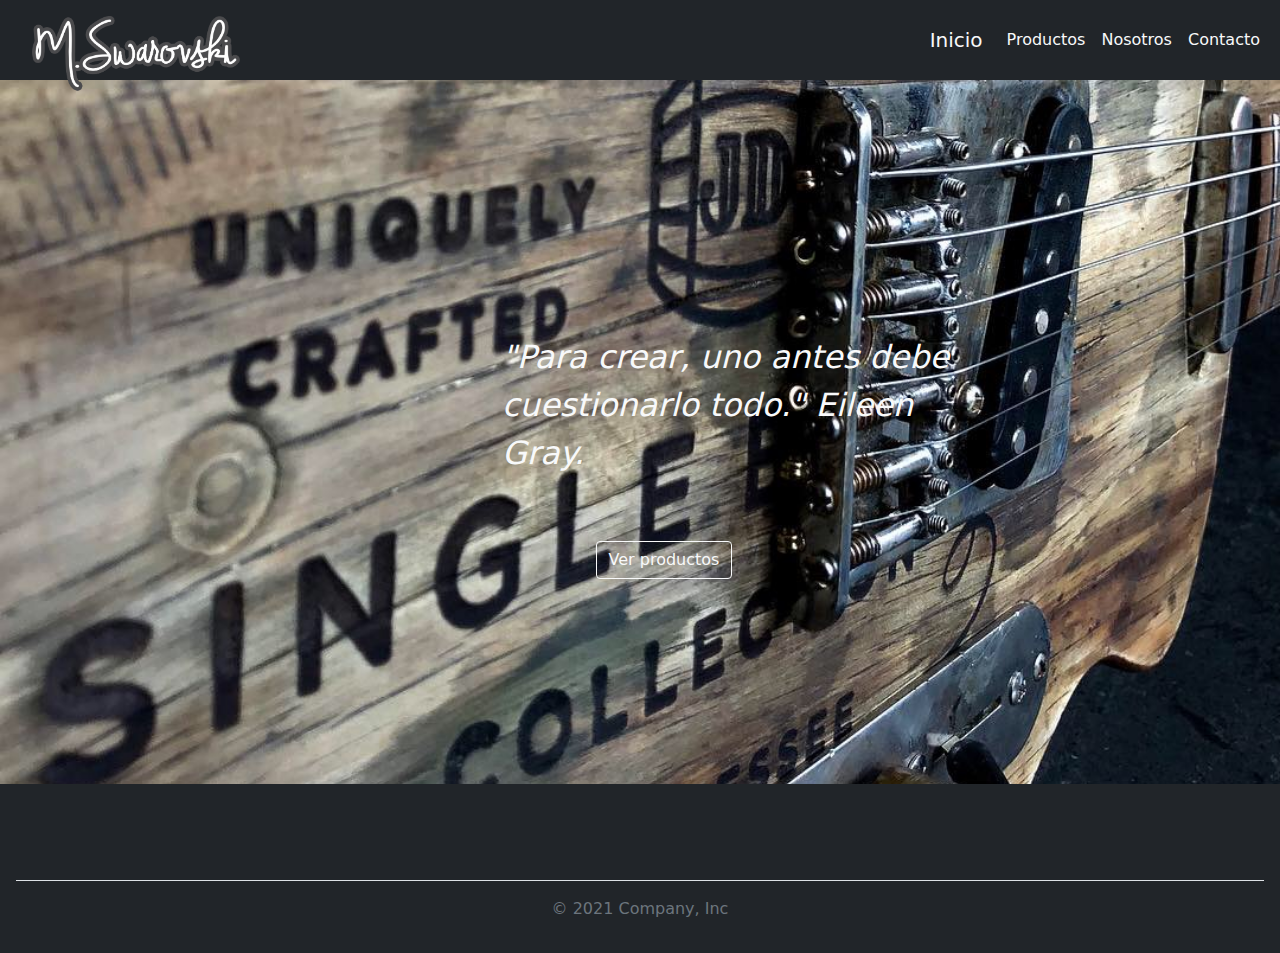
<file: index.html>
<!DOCTYPE html>
<html lang="es">
  <head>
    <meta charset="UTF-8" />
    <meta http-equiv="X-UA-Compatible" content="IE=edge" />
    <meta name="viewport" content="width=device-width, initial-scale=1.0" />
    <link rel="stylesheet" href="./bootstrap-icons-1.7.2/bootstrap-icons.css">
    <link rel="stylesheet" href="./css-bt/bootstrap.min.css" />
    <link rel="stylesheet" href="https://unpkg.com/aos@next/dist/aos.css" />
    <link rel="stylesheet" href="./estilos scss/estilos.css">
    <title>SwarovskiGtr</title>
  </head>
  <body>
  <header class="contenedorLogoNav">
    <div class="divLogo">
      <a href="index.html">
        <img src="./img/Logo PNG 0.png" alt="logo" />
      </a>
    </div>
    <nav class="navbar navbar-expand-lg navbar-dark bg-dark">
      <div class="container-fluid">
        <a class="navbar-brand text-light" href="index.html">Inicio</a>
        <button class="navbar-toggler" type="button" data-bs-toggle="collapse" data-bs-target="#navbarNavAltMarkup" aria-controls="navbarNavAltMarkup" aria-expanded="false" aria-label="Toggle navigation">
          <span class="navbar-toggler-icon"></span>
        </button>
        <div class="collapse navbar-collapse" id="navbarNavAltMarkup">
          <div class="navbar-nav">
            <a class="nav-link active text-light" aria-current="page" href="productos.html">Productos</a>
            <a class="nav-link text-light" href="nosotros.html">Nosotros</a>
            <a class="nav-link text-light" href="contacto.html">Contacto</a>
         <!--    <li><a class="nav-link text-light" href="#"><i class="bi bi-cart4 text light f3"></i></a></li>
            <form class="d-flex">
              <input class="form-control me-2" type="search" placeholder="Buscar" aria-label="Search">
              <button class="btn btn-outline-light" type="submit">Buscar</button>
            </form> -->
          </div>
        </div>
      </div>
    </nav>
  </header>
  <section class="contenedorImg container-fluid">
    <div class="contenedorTexto text-light fw-normal fst-italic fs-2">
      <p>"Para crear, uno antes debe cuestionarlo todo." Eileen Gray.</p>
    </div>
      <div class="contenedorBoton text-center">
        <a class="btn btn-outline-light" href="productos.html" role="button">Ver productos</a>
      </div>
  </section>
  <footer>
    <div class="contenedorFooter bg-dark">
    <ul class="nav justify-content-center border-bottom pb-3 mb-3 nav-dark bg-dark">
      <li data-aos="zoom-in" data-aos-delay="50" data-aos-duration="4000" class="nav-link"><a href="https://facebook.com"><i class="bi bi-facebook text-secondary fs-2"></i></a></li>
      <li data-aos="zoom-in" data-aos-delay="50" data-aos-duration="4000"class="nav-link"><a href="https://instagram.com"><i class="bi bi-instagram text-secondary fs-2"></i></a></li>
      <li data-aos="zoom-in" data-aos-delay="50" data-aos-duration="4000" class="nav-link"><a href="https://youtube.com"><i class="bi bi-youtube text-secondary fs-2"></i></a></li>
    </ul>
    <p class="text-center text-muted">© 2021 Company, Inc</p>
    </div>
    </footer>
  <script
    src="https://cdn.jsdelivr.net/npm/@popperjs/core@2.10.2/dist/umd/popper.min.js"
    integrity="sha384-7+zCNj/IqJ95wo16oMtfsKbZ9ccEh31eOz1HGyDuCQ6wgnyJNSYdrPa03rtR1zdB"
    crossorigin="anonymous"
  ></script>
  <script src="js-bt/bootstrap.min.js"></script>
  <script src="https://unpkg.com/aos@next/dist/aos.js"></script>
  <script>
    AOS.init({
      easing: 'ease-out-back',
      duration: 1000
    });
  </script>
  <!-- <script src="./js/desafio2.js"></script> -->
</body>
</html>
</file>
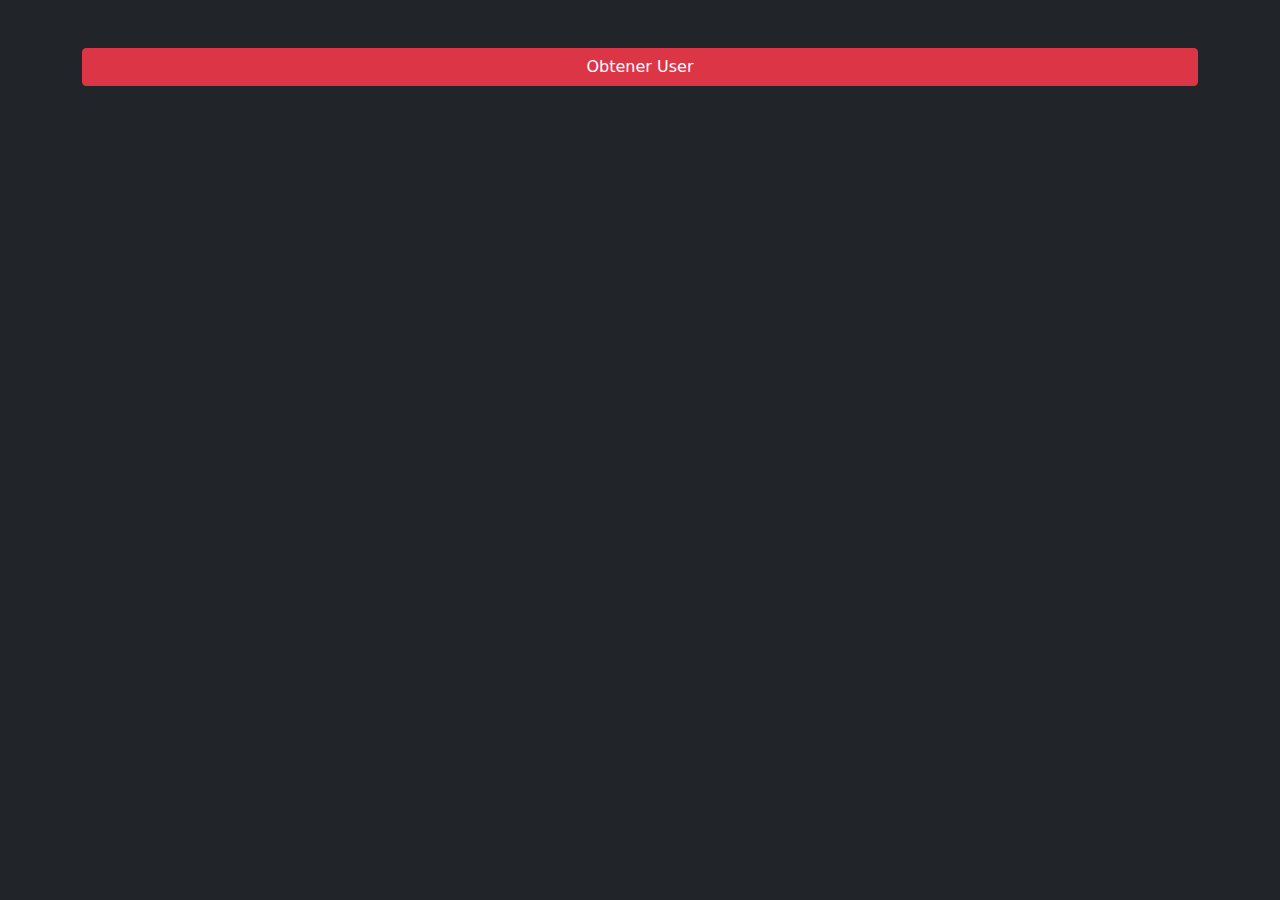
<file: apiusuarios.html>
<!DOCTYPE html>
<html lang="en">
<head>
    <meta charset="UTF-8">
    <meta http-equiv="X-UA-Compatible" content="IE=edge">
    <meta name="viewport" content="width=device-width, initial-scale=1.0">
    <link rel="stylesheet" href="./bootstrap-icons-1.7.2/bootstrap-icons.css">
    <link rel="stylesheet" href="./css-bt/bootstrap.min.css" />
    <link rel="stylesheet" href="https://unpkg.com/aos@next/dist/aos.css" />
    <link rel="stylesheet" href="./estilos scss/estilos.css" />
    <title>Apiusuario</title>
</head>
<body class="bg-dark">
<div class="container my-5 text-center ">
<button class="btn btn-danger w-100" onclick="obtener()">Obtener User</button>
<div class="mt-5 d-flex" id="contenido">

</div>
</div>
<script>

let usuarios = document.querySelector("#contenido")

  function obtener (){
      fetch('https://randomuser.me/api/')
      .then(res => res.json())
      .then(data =>{
        console.log(data.results['0'].name.first)
          usuarios.innerHTML = `
          <img src="${data.results['0'].picture.large}" width="100px" class="img-fluid rounded-circle pt-5">
          <h2 class="text-light pb-5">Nombre: ${data.results['0'].name.first}</h2>
          `
      })
  } 
  
</script>
    <script
      src="https://cdn.jsdelivr.net/npm/@popperjs/core@2.10.2/dist/umd/popper.min.js"
      integrity="sha384-7+zCNj/IqJ95wo16oMtfsKbZ9ccEh31eOz1HGyDuCQ6wgnyJNSYdrPa03rtR1zdB"
      crossorigin="anonymous"
    ></script>
    <script src="js-bt/bootstrap.min.js"></script>
    <script src="https://unpkg.com/aos@next/dist/aos.js"></script>
</body>
</html>
</file>
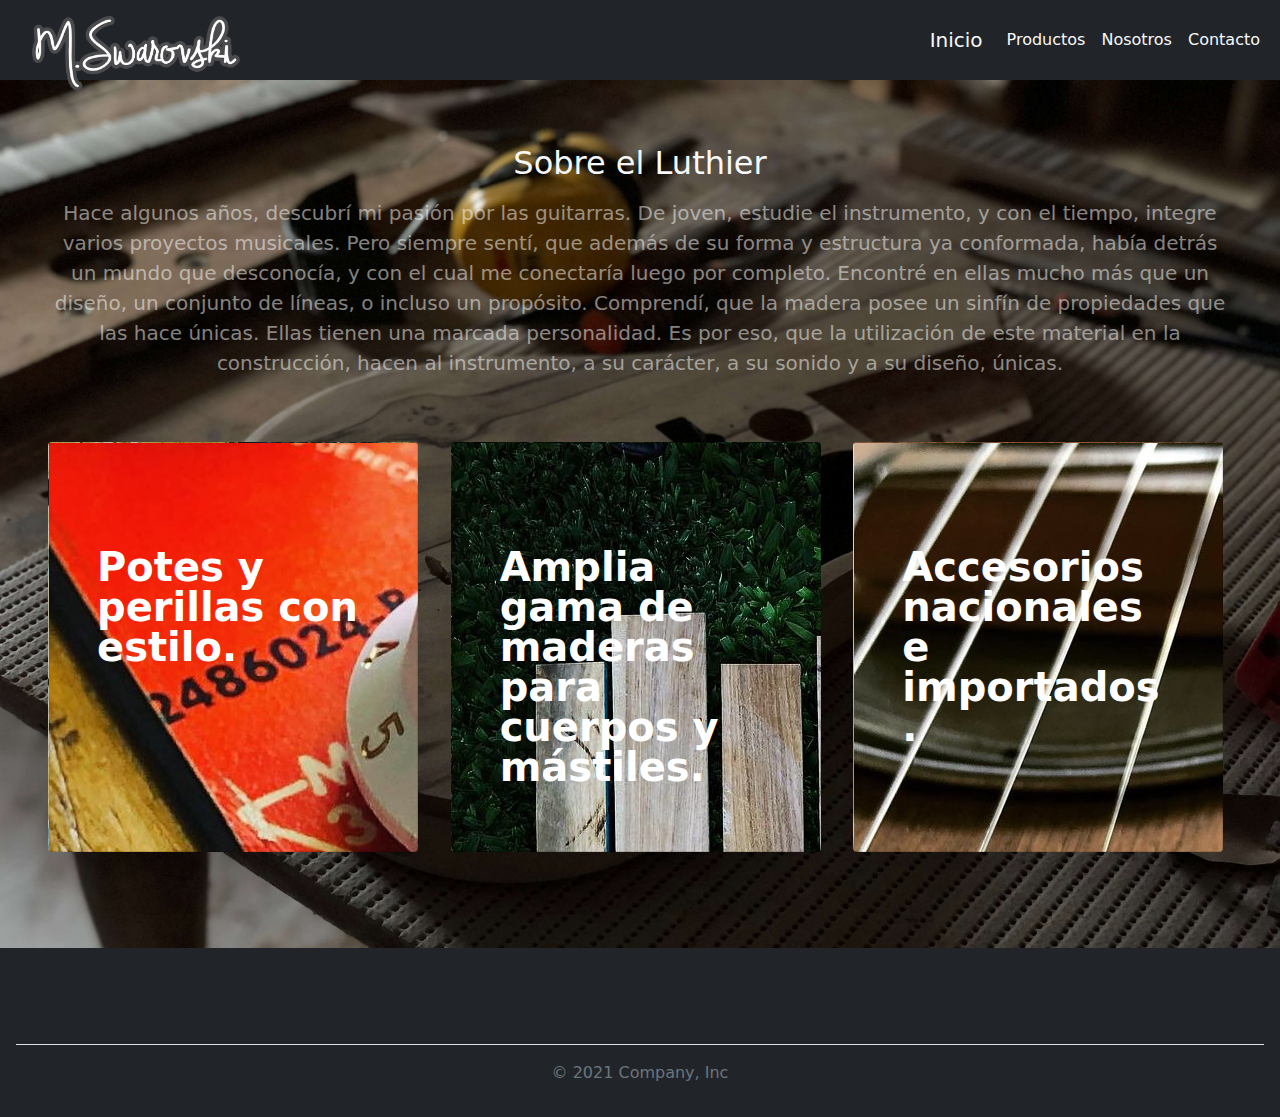
<file: nosotros.html>
<!DOCTYPE html>
<html lang="es">
  <head>
    <meta charset="UTF-8" />
    <meta http-equiv="X-UA-Compatible" content="IE=edge" />
    <meta name="viewport" content="width=device-width, initial-scale=1.0" />
    <link rel="stylesheet" href="./bootstrap-icons-1.7.2/bootstrap-icons.css" />
    <link rel="stylesheet" href="./css-bt/bootstrap.min.css" />
    <link rel="stylesheet" href="https://unpkg.com/aos@next/dist/aos.css" />
    <link rel="stylesheet" href="./estilos scss/estilos.css" />
    <title>Nosotros</title>
  </head>
  <body class="fondo">
    <header class="contenedorLogoNav">
      <div class="divLogo">
        <a href="index.html">
          <img src="./img/Logo PNG 0.png" alt="logo" />
        </a>
      </div>
      <nav class="navbar navbar-expand-lg navbar-dark bg-dark">
        <div class="container-fluid">
          <a class="navbar-brand text-light" href="index.html">Inicio</a>
          <button class="navbar-toggler" type="button" data-bs-toggle="collapse" data-bs-target="#navbarNavAltMarkup" aria-controls="navbarNavAltMarkup"
            aria-expanded="false" aria-label="Toggle navigation">
            <span class="navbar-toggler-icon"></span>
          </button>
          <div class="collapse navbar-collapse" id="navbarNavAltMarkup">
            <div class="navbar-nav">
              <a
                class="nav-link active text-light bg-dark"
                aria-current="page"
                href="productos.html"
                >Productos</a>
              <a class="nav-link text-light bg-dark" href="nosotros.html">Nosotros</a>
              <a class="nav-link text-light bg-dark" href="contacto.html">Contacto</a>
   <!--            <li><a class="nav-link text-light" href="#"><i class="bi bi-cart4 text light f3"></i></a></li>
              <form class="d-flex">
                <input class="form-control me-2" type="search" placeholder="Buscar" aria-label="Search">
                <button class="btn btn-outline-light" type="submit">Buscar</button>
              </form> -->
            </div>
          </div>
        </div>
      </nav>
    </header>
    <div class=" mainNosotros px-5 py-5" id="custom-cards">
      <h2 class="pb-2 pt-3 text-light text-center">Sobre el Luthier</h2>
      <p class="lead text-white-50 text-center">
        Hace algunos años, descubrí mi pasión por las guitarras. De joven, estudie el instrumento,
        y con el tiempo, integre varios proyectos musicales. Pero siempre sentí, que además de su forma y estructura ya
        conformada, había detrás un mundo que desconocía, y con el cual me conectaría luego por
        completo. Encontré en ellas mucho más que un diseño, un conjunto de
        líneas, o incluso un propósito. Comprendí, que la madera posee un sinfín
        de propiedades que las hace únicas. Ellas tienen una marcada
        personalidad. Es por eso, que la utilización de este material en la construcción, hacen
        al instrumento, a su carácter, a su sonido y a su diseño, únicas.
      </p>
      <div class="row row-cols-1 row-cols-lg-3 align-items-stretch g-4 py-5">
        <div class="col">
          <div
            class="card card-cover h-100 overflow-hidden text-white bg-dark rounded-5 shadow-lg"
            style="background-image: url('./img/controles.JPG')">
            <div
              class="d-flex flex-column h-100 p-5 pb-3 text-white text-shadow-1">
              <h2 class="pt-2 pb-4 mt-5 mb-4 display-6 lh-1 fw-bold">
                Potes y perillas con estilo.
              </h2>
            </div>
          </div>
        </div>
        <div class="col">
          <div class="card card-cover h-100 overflow-hidden text-white bg-dark rounded-5 shadow-lg"
            style="background-image: url('./img/nosotrosa.JPG')">
            <div class="d-flex flex-column h-100 p-5 pb-3 text-white text-shadow-1">
              <h2 class="pt-2 pb-4 mt-5 mb-4 display-6 lh-1 fw-bold">
                Amplia gama de maderas para cuerpos y mástiles.
              </h2>
            </div>
          </div>
        </div>
        <div class="col">
          <div
            class="card card-cover h-100 overflow-hidden text-white bg-dark rounded-5 shadow-lg"
            style="background-image: url('./img/fondo2a.jpg')"
          >
            <div class="d-flex flex-column h-100 p-5 pb-3 text-shadow-1">
              <h2 class="pt-2 pb-4 mt-5 mb-4 display-6 lh-1 fw-bold">
                Accesorios nacionales e importados.
              </h2>
            </div>
          </div>
        </div>
      </div>
    </div>
    <footer>
      <div class="contenedorFooter bg-dark">
        <ul
          class="nav justify-content-center border-bottom pb-3 mb-3 nav-dark bg-dark"
        >
          <li data-aos="zoom-in" data-aos-delay="50" data-aos-duration="4000" class="nav-link">
            <a href="https://facebook.com"
              ><i class="bi bi-facebook text-secondary fs-2"></i
            ></a>
          </li>
          <li data-aos="zoom-in" data-aos-delay="50" data-aos-duration="4000" class="nav-link">
            <a href="https://instagram.com"
              ><i class="bi bi-instagram text-secondary fs-2"></i
            ></a>
          </li>
          <li data-aos="zoom-in" data-aos-delay="50" data-aos-duration="4000" class="nav-link">
            <a href="https://youtube.com"
              ><i class="bi bi-youtube text-secondary fs-2"></i
            ></a>
          </li>
        </ul>
        <p class="text-center text-muted">© 2021 Company, Inc</p>
      </div>
    </footer>
    <script
      src="https://cdn.jsdelivr.net/npm/@popperjs/core@2.10.2/dist/umd/popper.min.js"
      integrity="sha384-7+zCNj/IqJ95wo16oMtfsKbZ9ccEh31eOz1HGyDuCQ6wgnyJNSYdrPa03rtR1zdB"
      crossorigin="anonymous"
    ></script>
    <script src="js-bt/bootstrap.min.js"></script>
    <script src="https://unpkg.com/aos@next/dist/aos.js"></script>
    <script>
			AOS.init({
				easing: 'ease-out-back',
				duration: 1000
			});
		</script>
  </body>
</html>
</file>
<file: estilos scss/estilos.css>
* {
  padding: 0px;
  margin: 0px;
}

/*------HEADER------*/
.contenedorLogoNav {
  background-color: #212529;
  display: -webkit-box;
  display: -ms-flexbox;
  display: flex;
  -webkit-box-pack: justify;
      -ms-flex-pack: justify;
          justify-content: space-between;
  width: 100%;
  height: 5rem;
}

.divLogo {
  padding-left: 2rem;
}

@media (min-width: 360px) and (max-width: 768px) {
  .divLogo {
    padding-left: 1rem;
    width: 50%;
  }
}

img {
  position: absolute;
  width: 13rem;
  height: auto;
  z-index: 1;
  padding-top: 1rem;
}

@media (min-width: 360px) and (max-width: 768px) {
  img {
    position: absolute;
    width: 9rem;
    height: auto;
    z-index: 1;
    padding-top: 1rem;
  }
}

body {
  overflow-x: hidden;
}

/*--------CONTENIDOS--------*/
.mainNosotros {
  background-image: url(../img/ffffonde.JPG);
  background-size: cover;
}

.fondo {
  background-color: #212529;
}

.contenedorImg {
  background-image: url(../img/IMG_3760.JPG);
  background-size: cover;
  background-repeat: no-repeat;
  border-style: solid;
  border-color: lightgray;
  border-width: 0rem 0rem;
  width: 100%;
  height: 36rem;
  display: -webkit-box;
  display: -ms-flexbox;
  display: flex;
  -webkit-box-orient: vertical;
  -webkit-box-direction: normal;
      -ms-flex-direction: column;
          flex-direction: column;
  -webkit-box-align: center;
      -ms-flex-align: center;
          align-items: center;
  -webkit-box-pack: center;
      -ms-flex-pack: center;
          justify-content: center;
}

@media (min-width: 1040px) {
  .contenedorImg {
    background-size: cover;
    background-repeat: no-repeat;
    background-position: 0px -560px;
    border-style: solid;
    border-color: lightgray;
    border-width: 0rem 0rem 0rem;
    width: 100%;
    height: 44rem;
  }
}

.contenedorTexto {
  padding-top: 10rem;
  padding-left: 11rem;
  width: 50%;
}

@media (min-width: 360px) and (max-width: 768px) {
  .contenedorTexto {
    padding-top: 7rem;
    padding-left: 3rem;
    width: 100%;
  }
}

.contenedorBoton {
  width: 50%;
  padding-top: 3rem;
}

@media (min-width: 360px) {
  .contenedorBoton {
    padding-left: 3rem;
    padding-top: 3rem;
    padding-bottom: 7rem;
  }
}

/* PRODUCTOS */
.contenedorProductos {
  width: 100%;
  height: 20rem;
  padding-top: 4rem;
  display: -webkit-box;
  display: -ms-flexbox;
  display: flex;
  -ms-flex-pack: distribute;
      justify-content: space-around;
  -webkit-box-align: center;
      -ms-flex-align: center;
          align-items: center;
  -webkit-box-orient: horizontal;
  -webkit-box-direction: normal;
      -ms-flex-direction: row;
          flex-direction: row;
  -ms-flex-wrap: wrap;
      flex-wrap: wrap;
}

@media (min-width: 360px) and (max-width: 1024px) {
  .contenedorProductos {
    height: 105rem;
  }
}

.contenedorTituloProd {
  padding-top: 4rem;
}

.card {
  width: 370px;
  height: 390px;
}

.card-img-top {
  width: 100%;
  height: 60%;
}

.cardB {
  display: -webkit-box;
  display: -ms-flexbox;
  display: flex;
  -webkit-box-orient: vertical;
  -webkit-box-direction: normal;
      -ms-flex-direction: column;
          flex-direction: column;
  -ms-flex-wrap: wrap;
      flex-wrap: wrap;
  -webkit-box-pack: end;
      -ms-flex-pack: end;
          justify-content: flex-end;
  -webkit-box-align: center;
      -ms-flex-align: center;
          align-items: center;
}

.hidden {
  display: none;
}

/*---------FORMULARIO------*/
.contenedorFormulario {
  display: -webkit-box;
  display: -ms-flexbox;
  display: flex;
  -webkit-box-orient: vertical;
  -webkit-box-direction: normal;
      -ms-flex-direction: column;
          flex-direction: column;
  -webkit-box-align: center;
      -ms-flex-align: center;
          align-items: center;
  width: 95%;
  padding-left: 2rem;
  padding-top: 3rem;
  padding-bottom: 1rem;
}

.contenedorFormulario h2 {
  padding-bottom: 2rem;
}

.contenedorFormulario p {
  text-align: center;
  width: 70%;
}

.lead {
  width: 100%;
}

.formularioNuevo {
  display: -webkit-box;
  display: -ms-flexbox;
  display: flex;
  -webkit-box-pack: center;
      -ms-flex-pack: center;
          justify-content: center;
  padding-top: 3rem;
}

.formulario {
  width: 100%;
  display: -webkit-box;
  display: -ms-flexbox;
  display: flex;
  -ms-flex-pack: distribute;
      justify-content: space-around;
  padding-top: 4rem;
}

@media (min-width: 360px) {
  .formulario {
    padding-left: 3rem;
    padding-right: 2rem;
  }
}

/*------CARRITO-------*/
.carrito {
  background-color: azure;
  width: 100%;
  height: 100%;
  display: -webkit-box;
  display: -ms-flexbox;
  display: flex;
  -webkit-box-orient: vertical;
  -webkit-box-direction: normal;
      -ms-flex-direction: column;
          flex-direction: column;
  -webkit-box-pack: center;
      -ms-flex-pack: center;
          justify-content: center;
  -webkit-box-align: center;
      -ms-flex-align: center;
          align-items: center;
}

/* .tituloProductos {
    padding-bottom: 0rem;
    padding-top: 7rem;
    @media (min-width: 360px) {
    padding-left: 1rem;    
    padding-top: rem;
}
} */
.container {
  display: -webkit-box;
  display: -ms-flexbox;
  display: flex;
  -webkit-box-orient: vertical;
  -webkit-box-direction: normal;
      -ms-flex-direction: column;
          flex-direction: column;
  -webkit-box-pack: space-evenly;
      -ms-flex-pack: space-evenly;
          justify-content: space-evenly;
  -webkit-box-align: center;
      -ms-flex-align: center;
          align-items: center;
}

#contenido {
  display: -webkit-box;
  display: -ms-flexbox;
  display: flex;
  -webkit-box-orient: vertical;
  -webkit-box-direction: normal;
      -ms-flex-direction: column;
          flex-direction: column;
  -webkit-box-align: center;
      -ms-flex-align: center;
          align-items: center;
  padding-bottom: 5rem;
}

/*-----FOOTER-------*/
.contenedorFooter {
  padding: 1rem;
  padding-bottom: 1rem;
  background-color: #212529;
}
/*# sourceMappingURL=estilos.css.map */
</file>
